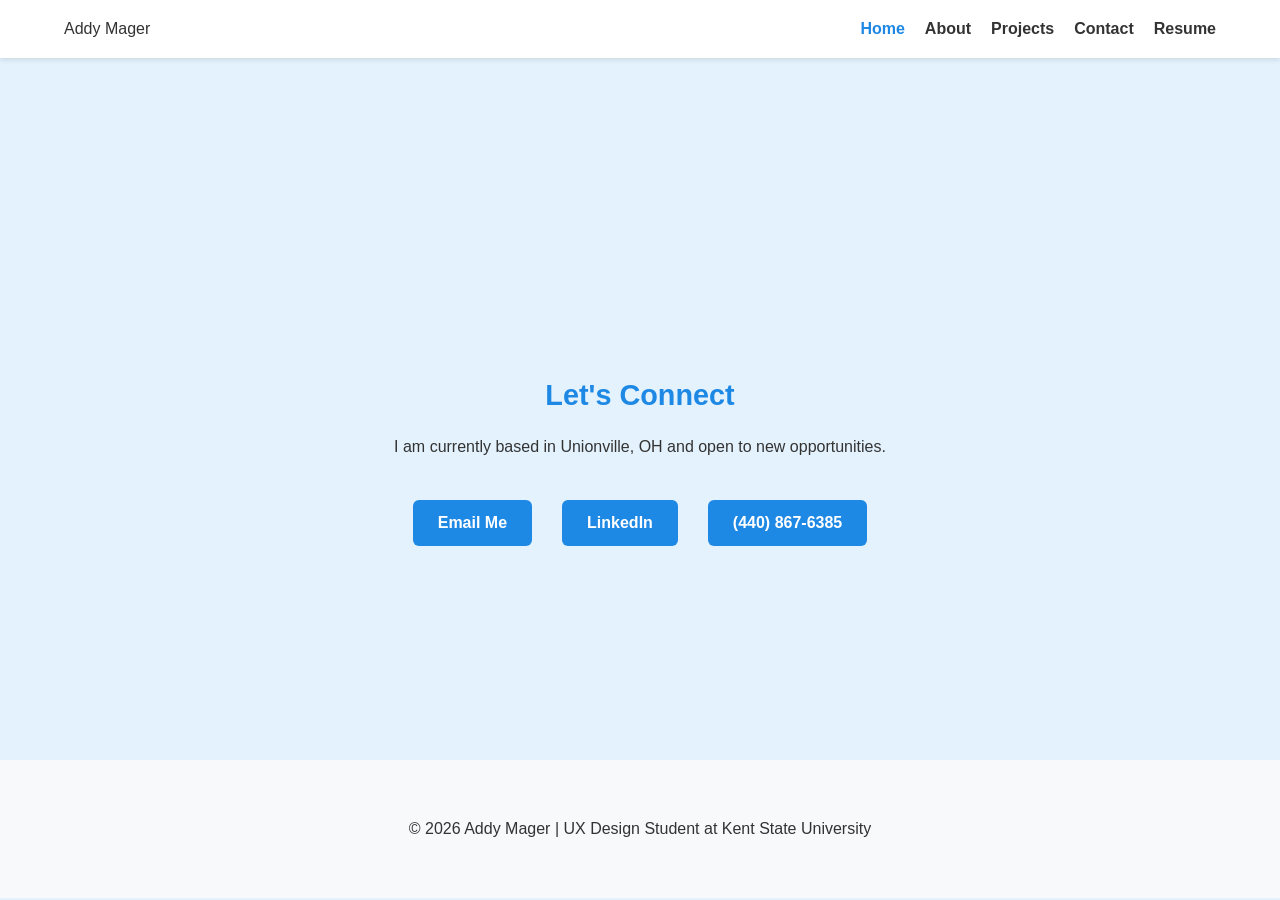
<file: Online Portfolio/contact.html>
<!DOCTYPE html>
<html lang="en">
<head>
    <meta charset="UTF-8">
    <title>Contact | Addy Mager</title>
    <link rel="stylesheet" href="styles.css">
</head>
<body>
    <nav>
        <div class="logo"><a href="index.html" style="text-decoration:none; color:inherit;">Addy Mager</a></div>
        <ul>
            <li><a href="index.html" class="active">Home</a></li>
            <li><a href="about.html">About</a></li>
            <li><a href="projects.html">Projects</a></li>
            <li><a href="contact.html">Contact</a></li>
            <li><a href="resume.html">Resume</a></li>
        </ul>
    </nav>

    <main class="container" style="text-align: center; padding-top: 150px;">
        <h2>Let's Connect</h2>
        <p>I am currently based in Unionville, OH and open to new opportunities.</p>
        <div style="margin-top: 40px; display: flex; justify-content: center; gap: 30px;">
            <a href="mailto:addymager8@gmail.com" class="btn">Email Me</a>
            <a href="https://www.linkedin.com/in/addy-mager" target="_blank" class="btn">LinkedIn</a>
            <a href="#" class="btn">(440) 867-6385</a>
        </div>
    </main>

     <footer>
        <p>&copy; 2026 Addy Mager | UX Design Student at Kent State University</p>
    </footer>
</body>
</html>
</file>
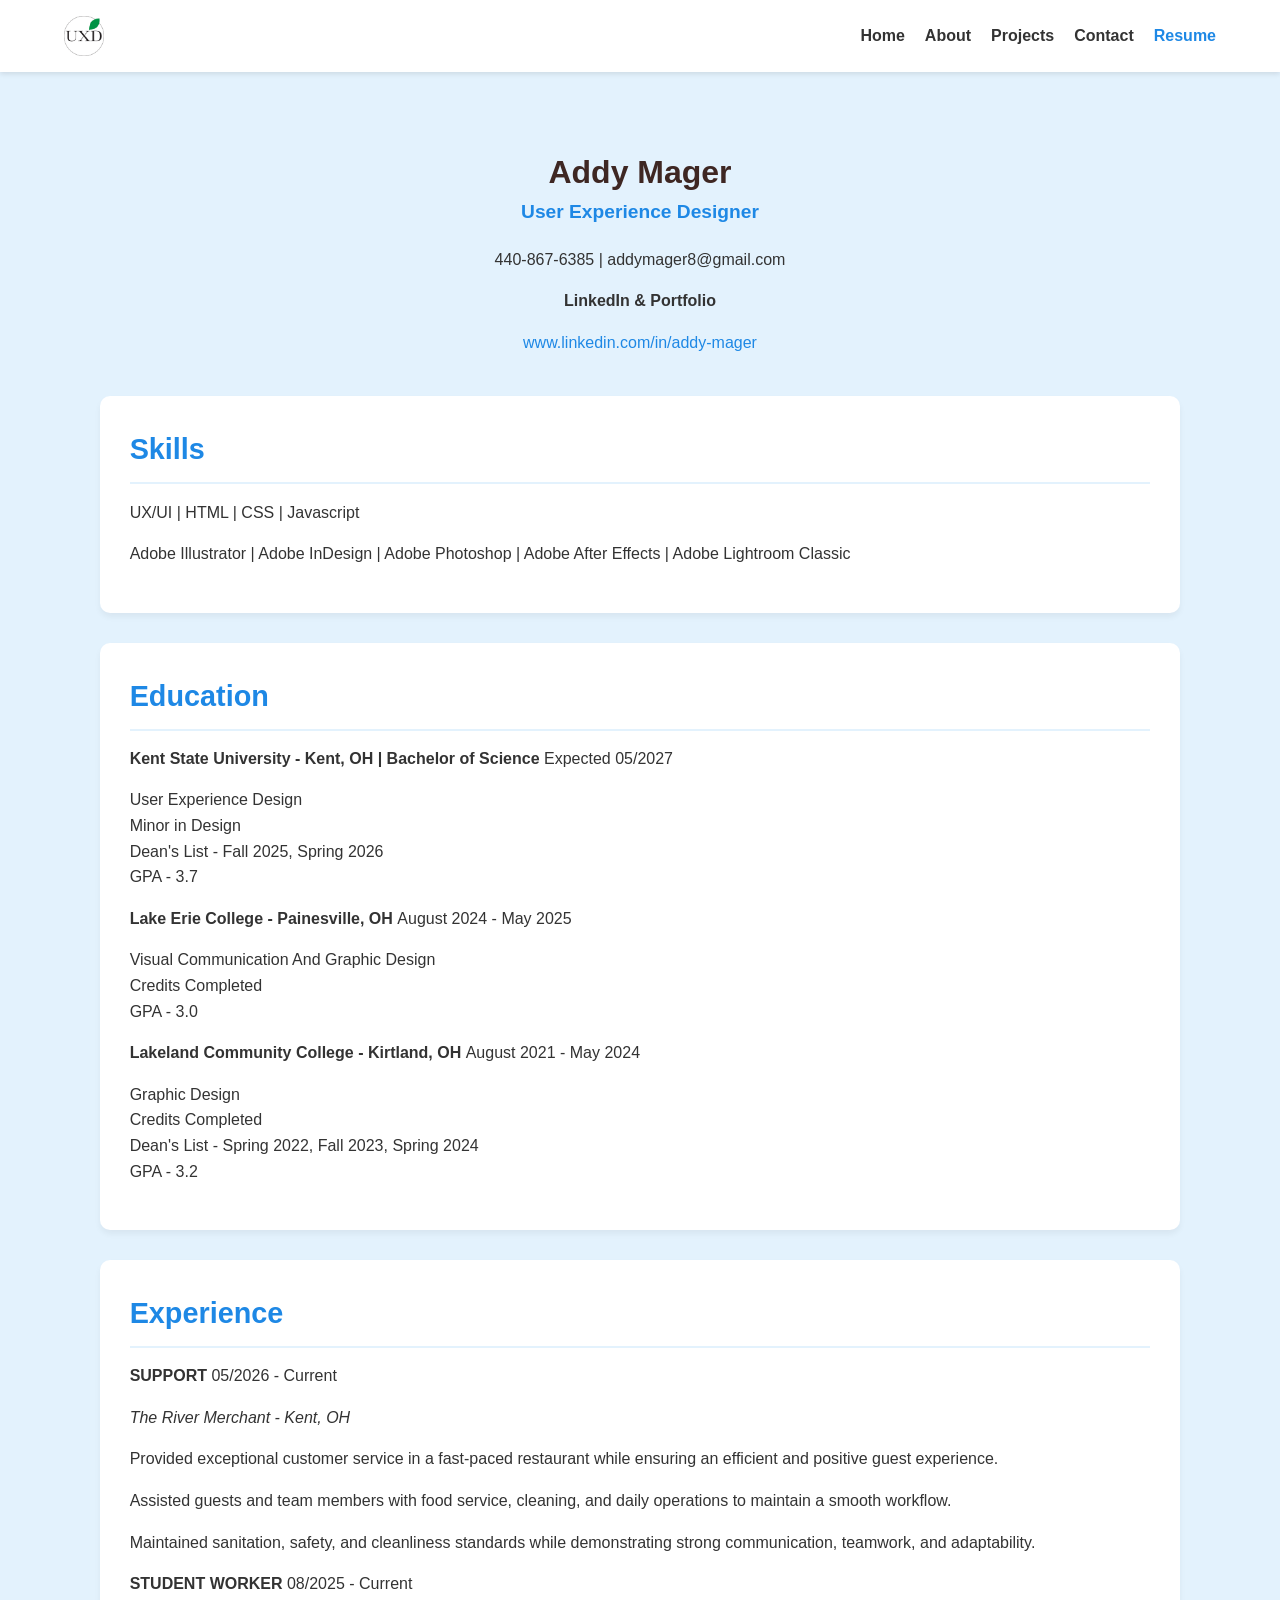
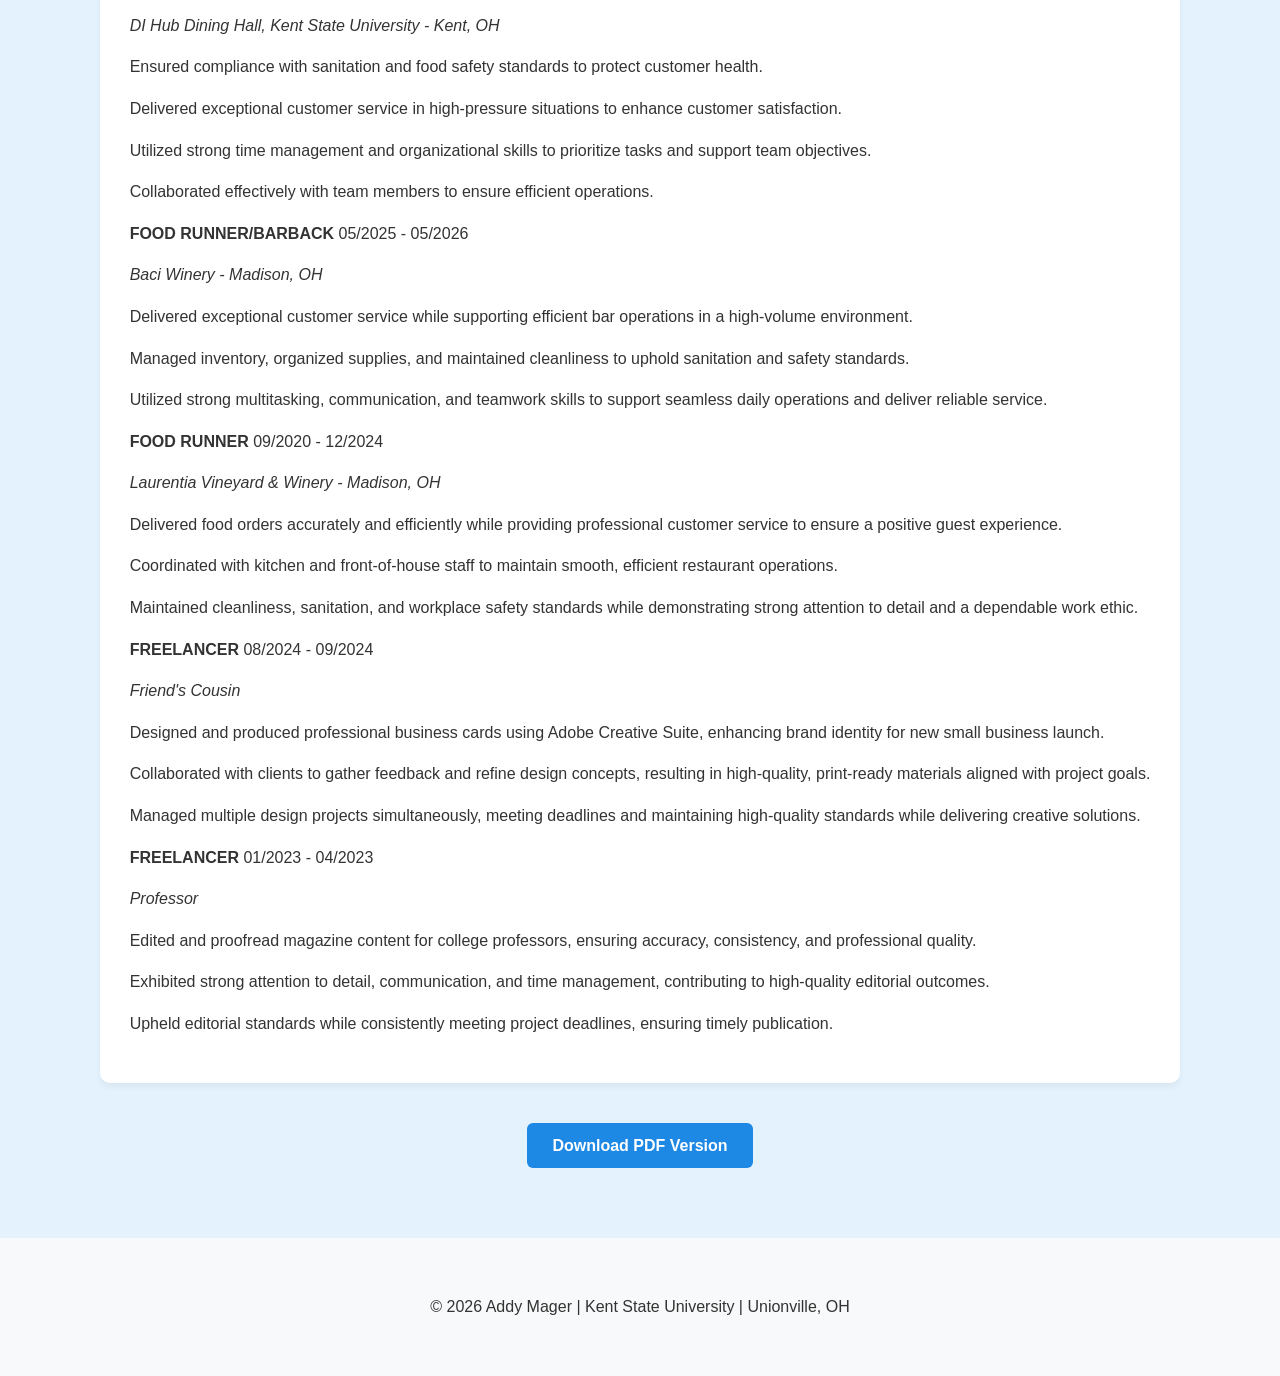
<file: Online Portfolio/resume.html>
<!DOCTYPE html>
<html lang="en">
<head>
    <meta charset="UTF-8">
    <meta name="viewport" content="width=device-width, initial-scale=1.0">
    <title>Resume | Addy Mager</title>
    <link rel="stylesheet" href="styles.css">
</head>

<body>

<nav>
    <div class="logo">
        <a href="index.html">
            <img src="UXD LOGO copy.jpg" alt="UXD Logo">
        </a>
    </div>

    <ul>
        <li><a href="index.html">Home</a></li>
        <li><a href="about.html">About</a></li>
        <li><a href="projects.html">Projects</a></li>
        <li><a href="contact.html">Contact</a></li>
        <li><a href="resume.html" class="active">Resume</a></li>
    </ul>
</nav>

<main class="container">

    <!-- Header -->
    <header style="text-align: center; margin-bottom: 40px; padding-top: 40px;">

        <h1 style="margin-bottom: 5px;">
            Addy Mager
        </h1>

        <p style="
            font-size: 1.2rem;
            color: #1e88e5;
            font-weight: 600;
            margin-top: 0;
        ">
            User Experience Designer
        </p>

        <p>
            440-867-6385 | addymager8@gmail.com
        </p>

        <p>
            <strong>LinkedIn &amp; Portfolio</strong>
        </p>

        <p>
            <a
                href="https://www.linkedin.com/in/addy-mager"
                target="_blank"
                style="color: #1e88e5; text-decoration: none;"
            >
                www.linkedin.com/in/addy-mager
            </a>
        </p>

    </header>


    <!-- Skills -->
    <section class="resume-section">

        <h2>Skills</h2>

        <p>
            UX/UI | HTML | CSS | Javascript
        </p>

        <p>
            Adobe Illustrator | Adobe InDesign | Adobe Photoshop |
            Adobe After Effects | Adobe Lightroom Classic
        </p>

    </section>


    <!-- Education -->
    <section class="resume-section">

        <h2>Education</h2>

        <div>

            <div class="row">
                <strong>
                    Kent State University - Kent, OH | Bachelor of Science
                </strong>

                <span>
                    Expected 05/2027
                </span>
            </div>

            <p>
                User Experience Design<br>
                Minor in Design<br>
                Dean's List - Fall 2025, Spring 2026<br>
                GPA - 3.7
            </p>

        </div>


        <div>

            <div class="row">
                <strong>
                    Lake Erie College - Painesville, OH
                </strong>

                <span>
                    August 2024 - May 2025
                </span>
            </div>

            <p>
                Visual Communication And Graphic Design<br>
                Credits Completed<br>
                GPA - 3.0
            </p>

        </div>


        <div>

            <div class="row">
                <strong>
                    Lakeland Community College - Kirtland, OH
                </strong>

                <span>
                    August 2021 - May 2024
                </span>
            </div>

            <p>
                Graphic Design<br>
                Credits Completed<br>
                Dean's List - Spring 2022, Fall 2023, Spring 2024<br>
                GPA - 3.2
            </p>

        </div>

    </section>


    <!-- Experience -->
    <section class="resume-section">

        <h2>Experience</h2>


        <!-- The River Merchant -->
        <div>

            <div class="row">
                <strong>
                    SUPPORT
                </strong>

                <span>
                    05/2026 - Current
                </span>
            </div>

            <p>
                <em>
                    The River Merchant - Kent, OH
                </em>
            </p>

            <p>
                Provided exceptional customer service in a fast-paced restaurant
                while ensuring an efficient and positive guest experience.
            </p>

            <p>
                Assisted guests and team members with food service, cleaning,
                and daily operations to maintain a smooth workflow.
            </p>

            <p>
                Maintained sanitation, safety, and cleanliness standards while
                demonstrating strong communication, teamwork, and adaptability.
            </p>

        </div>


        <!-- DI Hub Dining Hall -->
        <div>

            <div class="row">
                <strong>
                    STUDENT WORKER
                </strong>

                <span>
                    08/2025 - Current
                </span>
            </div>

            <p>
                <em>
                    DI Hub Dining Hall, Kent State University - Kent, OH
                </em>
            </p>

            <p>
                Ensured compliance with sanitation and food safety standards
                to protect customer health.
            </p>

            <p>
                Delivered exceptional customer service in high-pressure
                situations to enhance customer satisfaction.
            </p>

            <p>
                Utilized strong time management and organizational skills
                to prioritize tasks and support team objectives.
            </p>

            <p>
                Collaborated effectively with team members to ensure
                efficient operations.
            </p>

        </div>


        <!-- Baci Winery -->
        <div>

            <div class="row">
                <strong>
                    FOOD RUNNER/BARBACK
                </strong>

                <span>
                    05/2025 - 05/2026
                </span>
            </div>

            <p>
                <em>
                    Baci Winery - Madison, OH
                </em>
            </p>

            <p>
                Delivered exceptional customer service while supporting
                efficient bar operations in a high-volume environment.
            </p>

            <p>
                Managed inventory, organized supplies, and maintained
                cleanliness to uphold sanitation and safety standards.
            </p>

            <p>
                Utilized strong multitasking, communication, and teamwork
                skills to support seamless daily operations and deliver
                reliable service.
            </p>

        </div>


        <!-- Laurentia Vineyard & Winery -->
        <div>

            <div class="row">
                <strong>
                    FOOD RUNNER
                </strong>

                <span>
                    09/2020 - 12/2024
                </span>
            </div>

            <p>
                <em>
                    Laurentia Vineyard &amp; Winery - Madison, OH
                </em>
            </p>

            <p>
                Delivered food orders accurately and efficiently while
                providing professional customer service to ensure a positive
                guest experience.
            </p>

            <p>
                Coordinated with kitchen and front-of-house staff to maintain
                smooth, efficient restaurant operations.
            </p>

            <p>
                Maintained cleanliness, sanitation, and workplace safety
                standards while demonstrating strong attention to detail
                and a dependable work ethic.
            </p>

        </div>


        <!-- Business Card Freelance -->
        <div>

            <div class="row">
                <strong>
                    FREELANCER
                </strong>

                <span>
                    08/2024 - 09/2024
                </span>
            </div>

            <p>
                <em>
                    Friend's Cousin
                </em>
            </p>

            <p>
                Designed and produced professional business cards using
                Adobe Creative Suite, enhancing brand identity for new
                small business launch.
            </p>

            <p>
                Collaborated with clients to gather feedback and refine
                design concepts, resulting in high-quality, print-ready
                materials aligned with project goals.
            </p>

            <p>
                Managed multiple design projects simultaneously, meeting
                deadlines and maintaining high-quality standards while
                delivering creative solutions.
            </p>

        </div>


        <!-- Magazine Freelance -->
        <div>

            <div class="row">
                <strong>
                    FREELANCER
                </strong>

                <span>
                    01/2023 - 04/2023
                </span>
            </div>

            <p>
                <em>
                    Professor
                </em>
            </p>

            <p>
                Edited and proofread magazine content for college professors,
                ensuring accuracy, consistency, and professional quality.
            </p>

            <p>
                Exhibited strong attention to detail, communication, and
                time management, contributing to high-quality editorial
                outcomes.
            </p>

            <p>
                Upheld editorial standards while consistently meeting
                project deadlines, ensuring timely publication.
            </p>

        </div>

    </section>


    <!-- Download PDF -->
    <div style="text-align: center; margin-top: 40px;">

        <a
            href="Addy_Mager_Resume(1).pdf"
            class="btn"
            download
        >
            Download PDF Version
        </a>

    </div>

</main>


<footer>

    <p>
        &copy; 2026 Addy Mager | Kent State University | Unionville, OH
    </p>

</footer>

</body>
</html>
</file>
<file: Online Portfolio/styles.css>
/* ================= GLOBAL VARIABLES ================= */
:root {
    --cocoa-dark: #3e2723;
    --cocoa-mid: #6d4c41;
    --brand-blue: #1e88e5;
    --brand-hover: #1565c0;
    --light-bg: #e3f2fd;
    --card-shadow: 0 4px 15px rgba(0,0,0,0.05);
}

/* ================= RESET & BASE ================= */
html, body {
    height: 100%;
}

body {
    font-family: 'Segoe UI', Tahoma, Geneva, Verdana, sans-serif;
    background-color: var(--light-bg);
    margin: 0;
    color: #333;
    line-height: 1.6;

    /* ✅ Footer fix */
    display: flex;
    flex-direction: column;
}

.container {
    max-width: 1100px;
    margin: auto;
    padding: 20px;
}

/* ✅ This pushes the footer to the bottom */
header.container {
    flex: 1;
}

/* ================= TYPOGRAPHY ================= */
h1 {
    color: var(--cocoa-dark);
    font-size: 2rem;
    margin-bottom: 10px;
    line-height: 1.2;
}

h2 {
    color: var(--brand-blue);
    font-size: 1.8rem;
    margin-top: 20px;
    margin-bottom: 15px;
    font-weight: 600;
}

h3 {
    color: var(--cocoa-mid);
    font-size: 1.3rem;
    margin-bottom: 10px;
}

/* ================= NAVIGATION ================= */
nav {
    background: #fff;
    display: flex;
    justify-content: space-between;
    align-items: center;
    padding: 1rem 5%;
    box-shadow: 0 2px 5px rgba(0,0,0,0.1);
}

.logo img { height: 40px; }

nav ul {
    display: flex;
    list-style: none;
    margin: 0;
    padding: 0;
}

nav ul li { margin-left: 20px; }

nav ul li a {
    text-decoration: none;
    color: #333;
    font-weight: 600;
    transition: color 0.2s ease;
}

nav ul li a:hover, 
nav ul li a.active {
    color: var(--brand-blue);
}

/* ================= GRID & CARDS ================= */
.grid {
    display: grid;
    grid-template-columns: repeat(auto-fit, minmax(300px, 1fr));
    gap: 30px;
    margin-top: 20px;
}

.card {
    background: white;
    border-radius: 12px;
    overflow: hidden;
    box-shadow: var(--card-shadow);
    transition: transform 0.3s ease;
    height: 100%;
}

.card:hover { transform: translateY(-6px); }

.card img {
    width: 100%;
    height: 250px;
    object-fit: cover;
}

.card-body { 
    padding: 20px; 
    text-align: center; 
}

/* All images */
img {
    max-width: 100%;
    height: auto;
    display: block;
}

/* ================= BUTTONS ================= */
.btn {
    display: inline-block;
    background: var(--brand-blue);
    color: white;
    padding: 10px 25px;
    border-radius: 6px;
    text-decoration: none;
    font-weight: 600;
    transition: background 0.2s ease;
}

.btn:hover { background: var(--brand-hover); }

/* ================= RESUME SECTIONS ================= */
.resume-section {
    background: white;
    padding: 30px;
    border-radius: 10px;
    box-shadow: 0 4px 6px rgba(0,0,0,0.05);
    margin-bottom: 30px;
}

.resume-section h2 {
    border-bottom: 2px solid var(--light-bg);
    padding-bottom: 10px;
    margin-top: 0;
}

/* ================= RESPONSIVE ================= */
@media (max-width: 768px) {
    header.container, 
    main.container {
        flex-direction: column !important;
        text-align: center;
        gap: 20px !important;
    }
}

/* ================= FOOTER ================= */
footer {
    text-align: center;
    padding: 40px 0;
    background: #f8f9fa;
    margin-top: 50px;
    margin-bottom: 2px;
}
</file>
